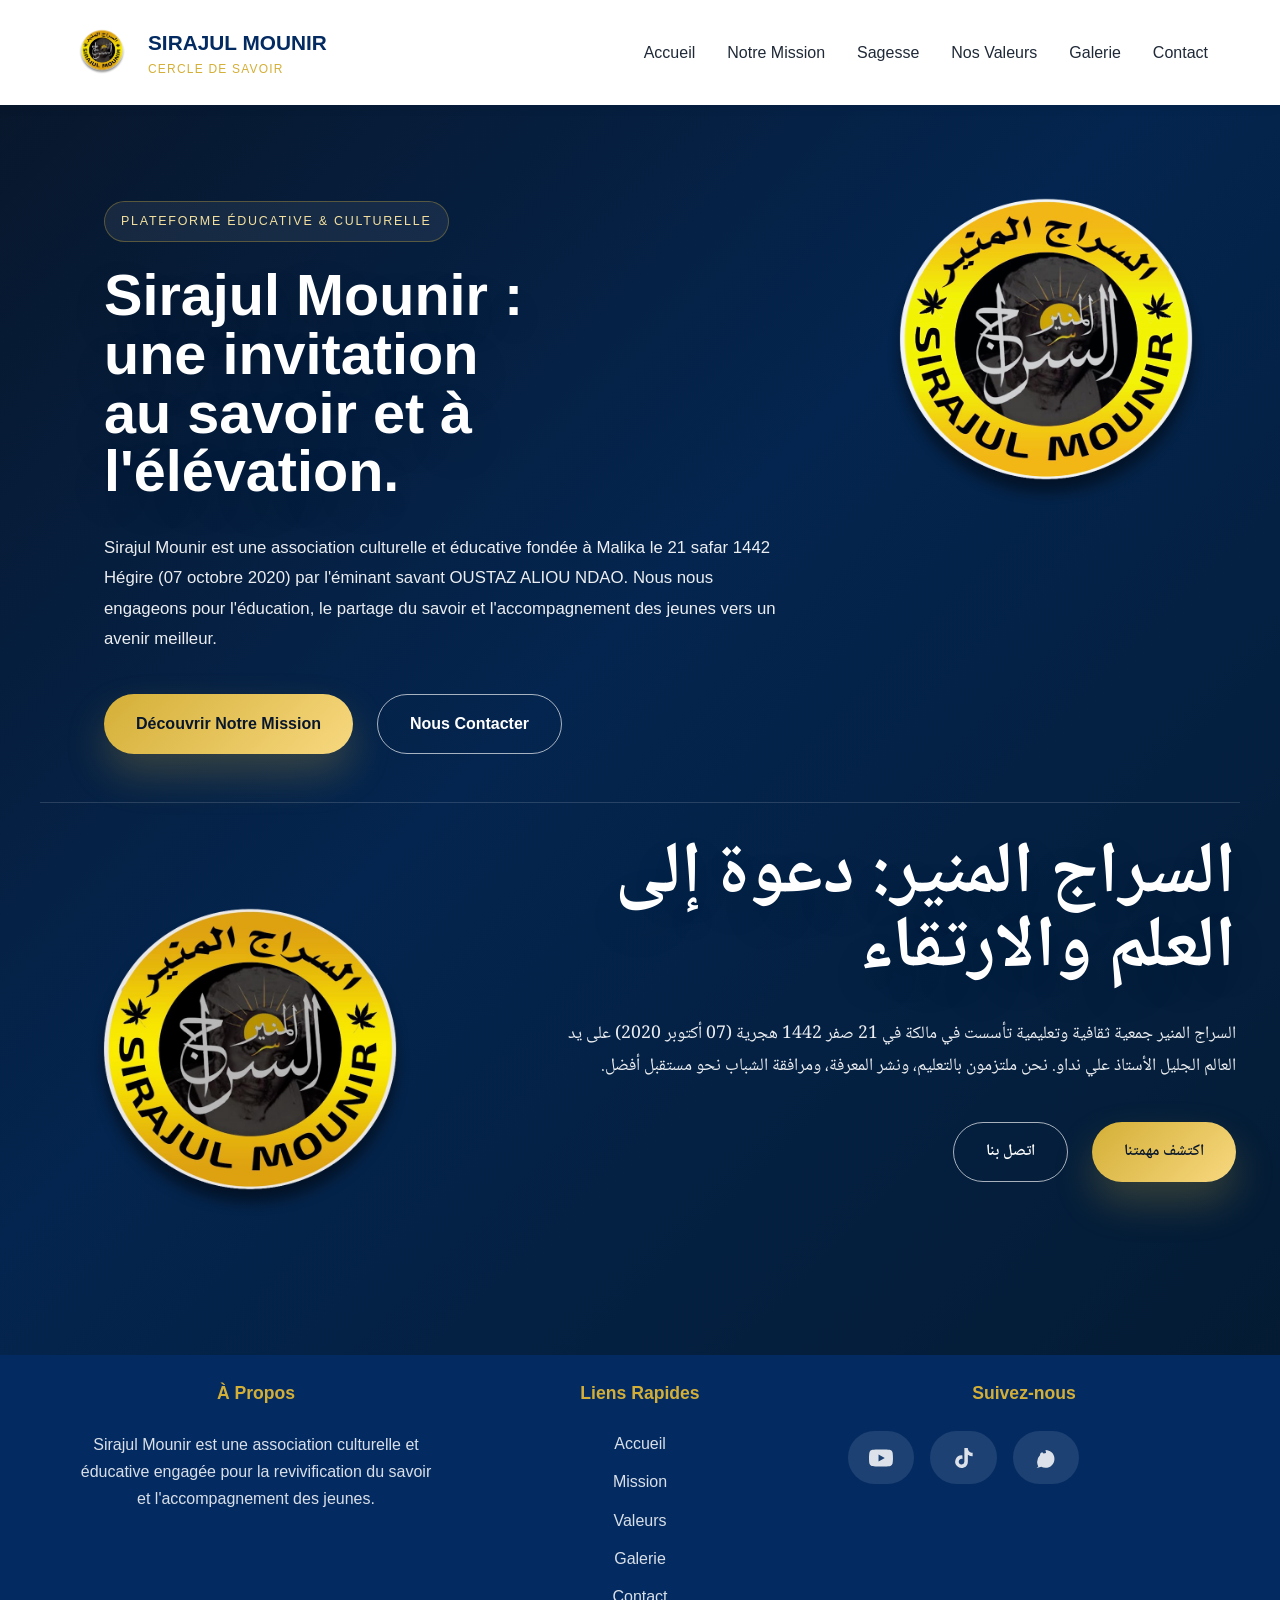
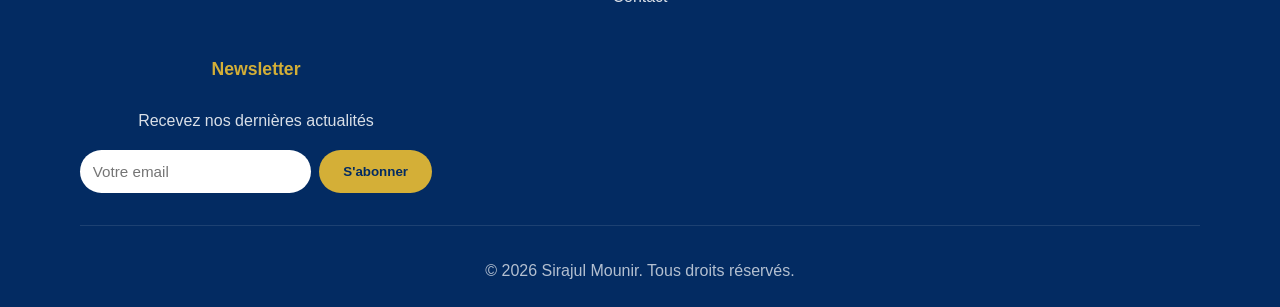
<file: projets/index.html>
<!DOCTYPE html>
<html lang="fr">
<head>
  <meta charset="UTF-8" />
  <meta name="viewport" content="width=device-width, initial-scale=1.0" />
  <title>Sirajul Mounir - officiel</title>
  <link rel="preconnect" href="https://fonts.googleapis.com" />
  <link rel="preconnect" href="https://fonts.gstatic.com" crossorigin />
  <link href="https://fonts.googleapis.com/css2?family=Noto+Naskh+Arabic:wght@400;600;700&display=swap" rel="stylesheet" />
  <link rel="stylesheet" href="styles.css" />
</head>
<body>
  <header class="site-header">
    <div class="header-container">
      <div class="logo-section">
        <div class="logo-icon">
          <img src="logo.PNG" alt="logo de sirajul mounir" width="60" height="60" class="logo-image" decoding="async" />
        </div>
        <div class="logo-text">
          <h1>SIRAJUL MOUNIR</h1>
          <p class="tagline">Cercle de Savoir</p>
        </div>
      </div>
      <nav class="navbar">
        <a href="index.html" class="nav-link">Accueil</a>
        <a href="mission.html" class="nav-link">Notre Mission</a>
        <a href="sagesse.html" class="nav-link">Sagesse</a>
        <a href="valeurs.html" class="nav-link">Nos Valeurs</a>
        <a href="galerie.html" class="nav-link">Galerie</a>
        <a href="contact.html" class="nav-link">Contact</a>
      </nav>
    </div>
  </header>

  <main>
    <!-- Hero Section -->
    <section id="accueil" class="hero">
      <div class="hero-layout">
        <div class="hero-content">
          <span class="hero-label">Plateforme Éducative & Culturelle</span>
          <h1 class="hero-title">Sirajul Mounir : une invitation au savoir et à l'élévation.</h1>
          <p class="hero-description">Sirajul Mounir est une association culturelle et éducative fondée à Malika le 21 safar 1442 Hégire (07 octobre 2020) par l'éminant savant OUSTAZ ALIOU NDAO. Nous nous engageons pour l'éducation, le partage du savoir et l'accompagnement des jeunes vers un avenir meilleur.</p>
          <div class="hero-buttons">
            <a class="button primary" href="mission.html">Découvrir Notre Mission</a>
            <a class="button secondary" href="contact.html">Nous Contacter</a>
          </div>
        </div>
        <aside class="hero-arabic-panel" aria-label="النسخة العربية">
          <div class="arabic-panel-row">
            <img src="logo.PNG" alt="logo de sirajul mounir" width="420" height="420" class="hero-logo hero-logo-ar" decoding="async" />
            <div class="arabic-text" lang="ar" dir="rtl" translate="no">
              <h1 class="hero-title">السراج المنير: دعوة إلى العلم والارتقاء</h1>
              <p class="hero-description">السراج المنير جمعية ثقافية وتعليمية تأسست في مالكة في 21 صفر 1442 هجرية <bdi>(07 أكتوبر 2020)</bdi> على يد العالم الجليل الأستاذ علي نداو. نحن ملتزمون بالتعليم، ونشر المعرفة، ومرافقة الشباب نحو مستقبل أفضل.</p>
              <div class="hero-buttons">
            <a class="button primary" href="mission.html">اكتشف مهمتنا</a>
            <a class="button secondary" href="contact.html">اتصل بنا</a>
          </div>
            </div>
          </div>
        </aside>
      </div>
    </section>
  </main>            

  <footer class="site-footer">
    <div class="container">
      <div class="footer-content">
        <div class="footer-section">
          <h4>À Propos</h4>
          <p>Sirajul Mounir est une association culturelle et éducative engagée pour la revivification du savoir et l'accompagnement des jeunes.</p>
        </div>
        <div class="footer-section">
          <h4>Liens Rapides</h4>
          <ul>
            <li><a href="index.html">Accueil</a></li>
            <li><a href="mission.html">Mission</a></li>
            <li><a href="valeurs.html">Valeurs</a></li>
            <li><a href="galerie.html">Galerie</a></li>
            <li><a href="contact.html">Contact</a></li>
          </ul>
        </div>
        <div class="footer-section">
          <h4>Suivez-nous</h4>
          <div class="social-links">
            <a href="https://www.youtube.com/@sirajulmounir" target="_blank" class="social-link youtube" title="Chaîne YouTube Sirajul Mounir">
              <svg class="youtube-icon" viewBox="0 0 24 24" fill="currentColor">
                <path d="M23.498 6.186a3.016 3.016 0 0 0-2.122-2.136C19.505 3.545 12 3.545 12 3.545s-7.505 0-9.377.505A3.017 3.017 0 0 0 .502 6.186C0 8.07 0 12 0 12s0 3.93.502 5.814a3.016 3.016 0 0 0 2.122 2.136c1.871.505 9.376.505 9.376.505s7.505 0 9.377-.505a3.015 3.015 0 0 0 2.122-2.136C24 15.93 24 12 24 12s0-3.93-.502-5.814zM9.545 15.568V8.432L15.818 12l-6.273 3.568z"/>
              </svg>
            </a>
            <a href="https://www.tiktok.com/@sirajulmounir" target="_blank" class="social-link tiktok" title="TikTok Sirajul Mounir">
              <svg class="tiktok-icon" viewBox="0 0 24 24" fill="currentColor">
                <path d="M19.59 6.69a4.83 4.83 0 0 1-3.77-4.25V2h-3.45v13.67a2.89 2.89 0 0 1-5.1 1.75 2.9 2.9 0 0 1 2.31-4.64 2.88 2.88 0 0 1 .88.13V9.4a6.84 6.84 0 0 0-1-.05A6.33 6.33 0 0 0 5 20.1a6.34 6.34 0 0 0 10.86-4.43v-7a8.16 8.16 0 0 0 4.77 1.52v-3.4a4.85 4.85 0 0 1-1.04-.1z"/>
              </svg>
            </a>
            <a href="https://whatsapp.com/channel/0029VbC00ACG3R3awqHIIi1Q" target="_blank" class="social-link whatsapp" title="WhatsApp Sirajul Mounir">
              <svg class="whatsapp-icon" viewBox="0 0 24 24" fill="currentColor">
                <path d="M17.472 14.382c-.297-.149-1.758-.867-2.03-.967-.273-.099-.471-.148-.67.15-.197.297-.767.966-.94 1.164-.173.199-.347.223-.644.075-.297-.15-1.255-.463-2.39-1.475-.883-.788-1.48-1.761-1.653-2.059-.173-.297-.018-.458.13-.606.134-.133.298-.347.446-.52.149-.174.198-.298.298-.497.099-.198.05-.371-.025-.52-.075-.149-.669-1.612-.916-2.207-.242-.579-.487-.5-.67-.51-.173-.008-.371-.01-.57-.01-.198 0-.52.074-.792.372-.272.297-1.04 1.016-1.04 2.479 0 1.462 1.065 2.875 1.213 3.074.149.198 2.096 3.2 5.076 4.487.709.306 1.262.489 1.694.625.712.227 1.36.195 1.871.118.571-.085 1.758-.719 2.006-1.413.248-.694.248-1.289.173-1.413-.074-.124-.272-.198-.57-.347m-5.421-7.403h-.004a8.937 8.937 0 0 0-8.932 8.934c0 1.57.406 3.109 1.178 4.471L2.585 21.99l4.656-1.226a8.902 8.902 0 0 0 4.273 1.088h.004c4.934 0 8.935-4.001 8.935-8.935 0-2.387-.928-4.634-2.612-6.318-1.684-1.684-3.931-2.612-6.321-2.612"/>
              </svg>
            </a>
          </div>
        </div>
        <div class="footer-section">
          <h4>Newsletter</h4>
          <p>Recevez nos dernières actualités</p>
          <div class="newsletter-form">
            <input type="email" placeholder="Votre email" />
            <button>S'abonner</button>
          </div>
        </div>
      </div>
      <div class="footer-bottom">
        <p>© 2026 Sirajul Mounir. Tous droits réservés.</p>
      </div>
    </div>
  </footer>
  <script src="arabic-text.js" defer></script>
</body>
</html>
</file>
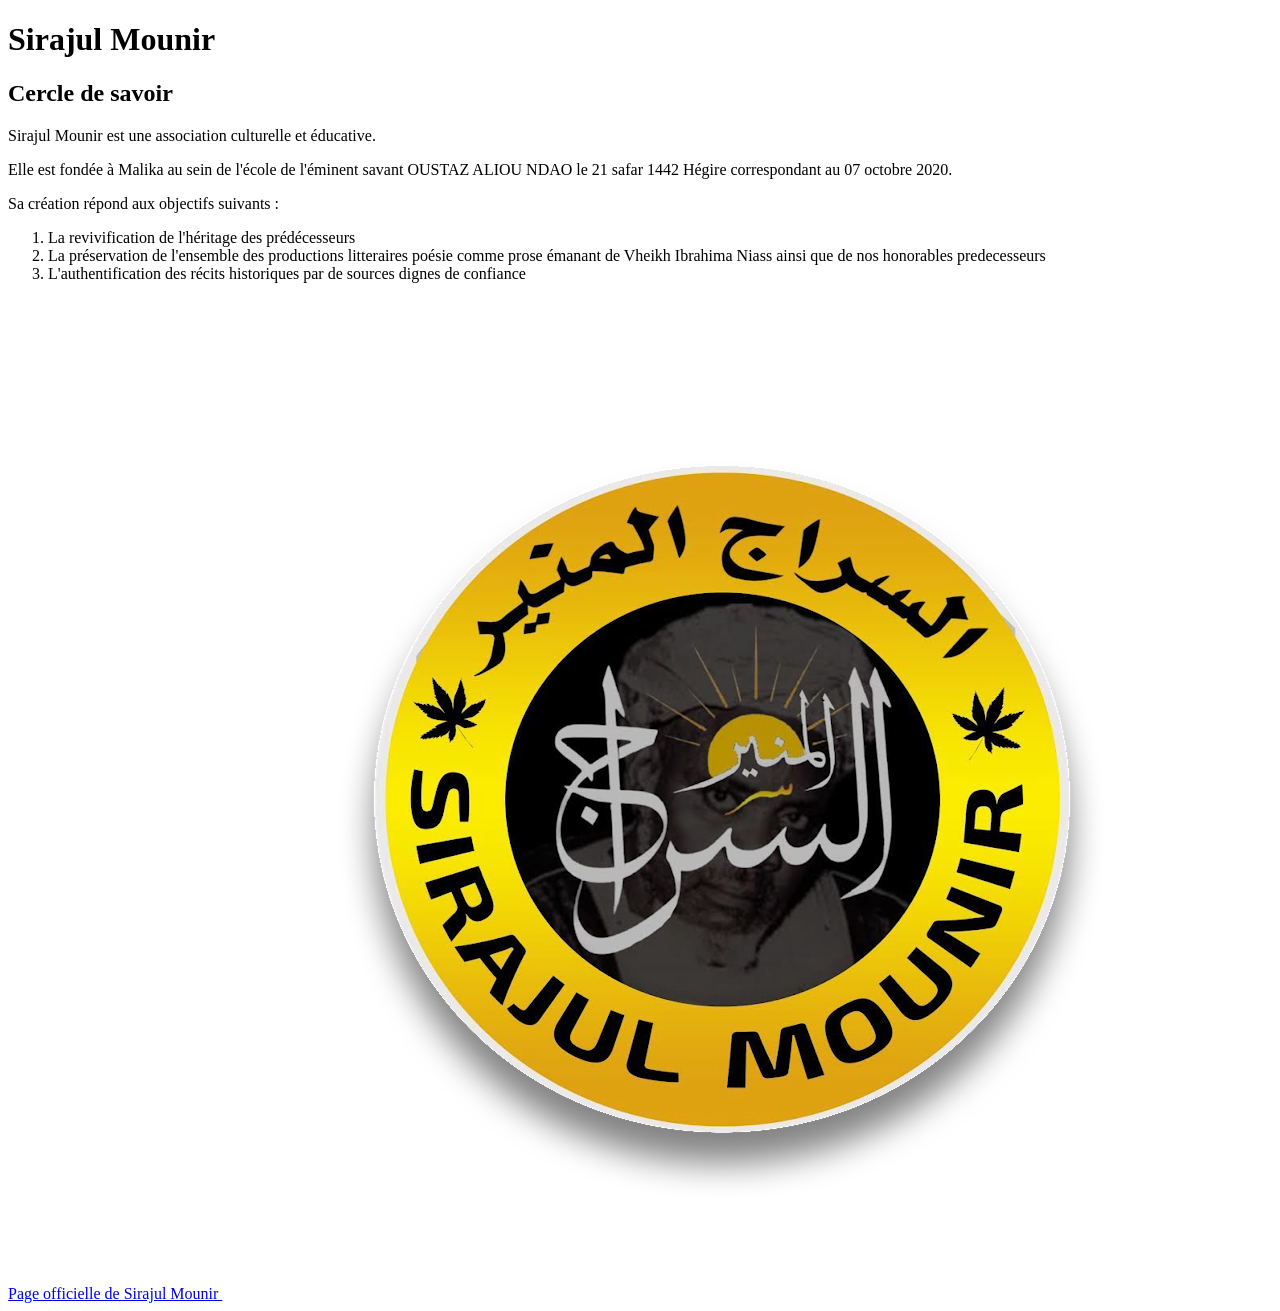
<file: projets/cisse.html>
<!DOCTYPE html>
<html>

<head>
    <meta charset="UTF-8" />    
    <title>Document</title>
</head>

<body>
    <h1>Sirajul Mounir</h1>
    <h2>Cercle de savoir</h2>
    <p>Sirajul Mounir est une association culturelle et éducative.</p>
    <p>Elle est fondée à Malika au sein de l'école de l'éminent savant OUSTAZ ALIOU NDAO le 21 safar 1442 Hégire correspondant au 07 octobre 2020.</p>
    <p>Sa création répond aux objectifs suivants :</p>
    <ol>
        <li>La revivification de l'héritage des prédécesseurs</li>
        <li>La préservation de l'ensemble des productions litteraires poésie comme prose émanant de Vheikh Ibrahima Niass ainsi que de nos honorables predecesseurs</li>
        <li>L'authentification des récits historiques par de sources dignes de confiance </li>
    </ol>
    <a href="file:///C:/Users/Seydy%20Aliou%20Cisse/OneDrive/Documents/projets/cisse.html">
        Page officielle de Sirajul Mounir
    </a>
    <a href="logo.PNG">
        <img src="logo.PNG" alt="logo de Sirajul Mounir" />
    </a>
</body>

</html>
</file>
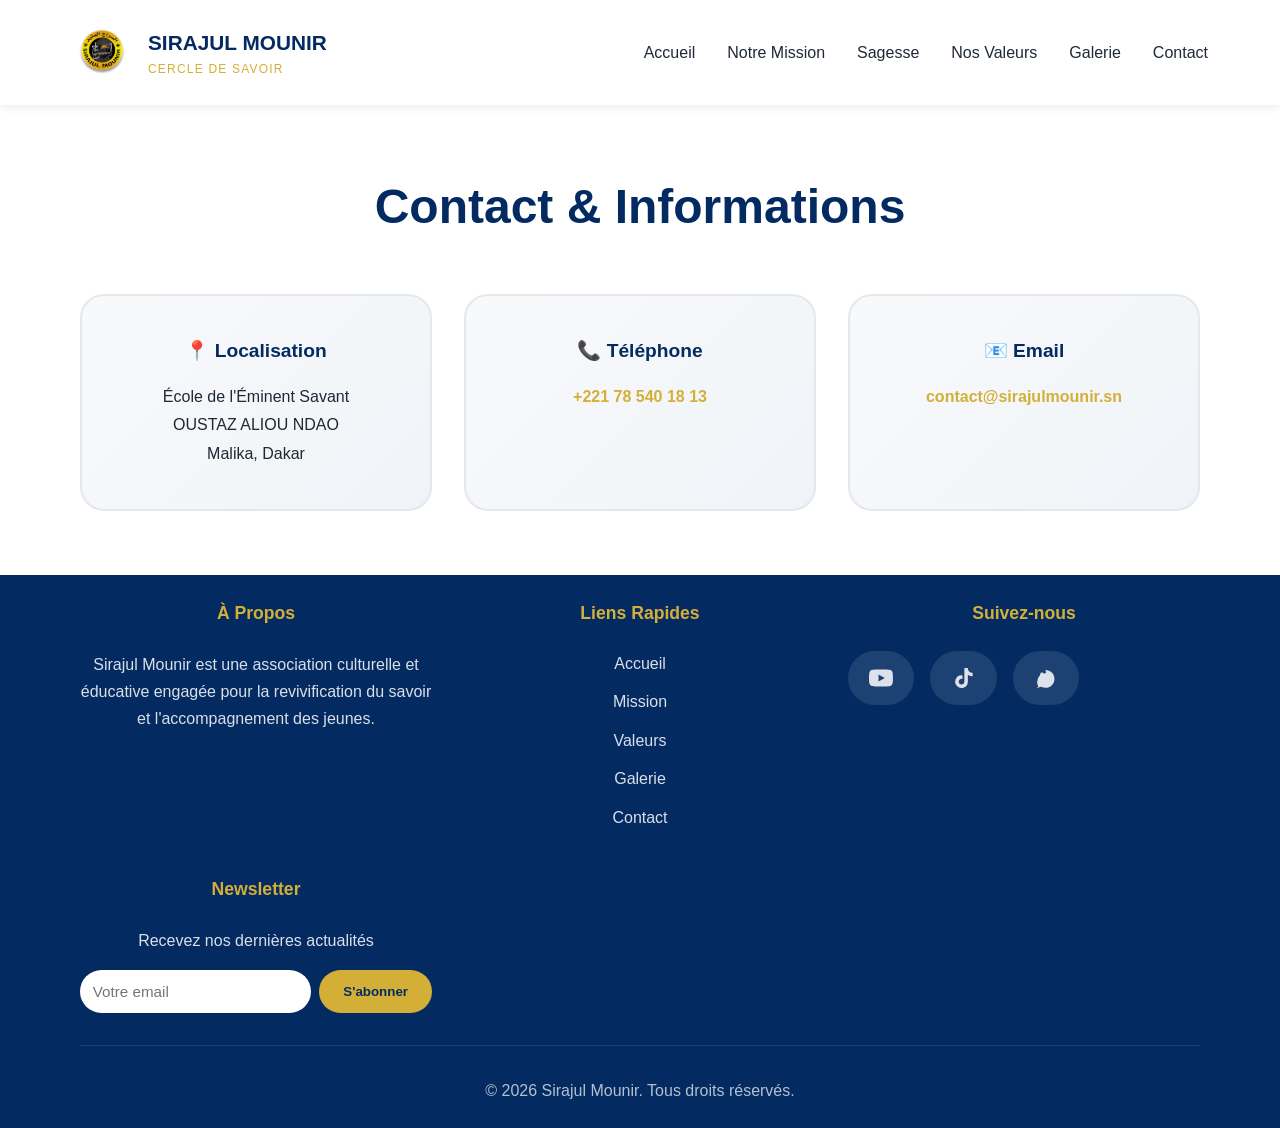
<file: projets/contact.html>
<!DOCTYPE html>
<html lang="fr">
<head>
  <meta charset="UTF-8" />
  <meta name="viewport" content="width=device-width, initial-scale=1.0" />
  <title>Contact - Sirajul Mounir</title>
  <link rel="stylesheet" href="styles.css" />
</head>
<body>
  <header class="site-header">
    <div class="header-container">
      <div class="logo-section">
        <div class="logo-icon">
          <img src="logo.PNG" alt="logo de sirajul mounir" width="60" height="60" class="logo-image" decoding="async" />
        </div>
        <div class="logo-text">
          <h1>SIRAJUL MOUNIR</h1>
          <p class="tagline">Cercle de Savoir</p>
        </div>
      </div>
      <nav class="navbar">
        <a href="index.html" class="nav-link">Accueil</a>
        <a href="mission.html" class="nav-link">Notre Mission</a>
        <a href="sagesse.html" class="nav-link">Sagesse</a>
        <a href="valeurs.html" class="nav-link">Nos Valeurs</a>
        <a href="galerie.html" class="nav-link">Galerie</a>
        <a href="contact.html" class="nav-link">Contact</a>
      </nav>
    </div>
  </header>

  <main>
    <!-- Contact Section -->
    <section id="contact" class="contact-section">
      <div class="container">
        <h2>Contact & Informations</h2>
        <div class="contact-grid">
          <div class="contact-info-box">
            <h3>📍 Localisation</h3>
            <p>École de l'Éminent Savant<br/>OUSTAZ ALIOU NDAO<br/>Malika, Dakar</p>
          </div>
          <div class="contact-info-box">
            <h3>📞 Téléphone</h3>
            <p><a href="tel:+221785401813">+221 78 540 18 13</a></p>
          </div>
          <div class="contact-info-box">
            <h3>📧 Email</h3>
            <p><a href="mailto:contact@sirajulmounir.sn">contact@sirajulmounir.sn</a></p>
          </div>
        </div>
      </div>
    </section>
  </main>

  <footer class="site-footer">
    <div class="container">
      <div class="footer-content">
        <div class="footer-section">
          <h4>À Propos</h4>
          <p>Sirajul Mounir est une association culturelle et éducative engagée pour la revivification du savoir et l'accompagnement des jeunes.</p>
        </div>
        <div class="footer-section">
          <h4>Liens Rapides</h4>
          <ul>
            <li><a href="index.html">Accueil</a></li>
            <li><a href="mission.html">Mission</a></li>
            <li><a href="valeurs.html">Valeurs</a></li>
            <li><a href="galerie.html">Galerie</a></li>
            <li><a href="contact.html">Contact</a></li>
          </ul>
        </div>
        <div class="footer-section">
          <h4>Suivez-nous</h4>
          <div class="social-links">
            <a href="https://www.youtube.com/@sirajulmounir" target="_blank" class="social-link youtube" title="Chaîne YouTube Sirajul Mounir">
              <svg class="youtube-icon" viewBox="0 0 24 24" fill="currentColor">
                <path d="M23.498 6.186a3.016 3.016 0 0 0-2.122-2.136C19.505 3.545 12 3.545 12 3.545s-7.505 0-9.377.505A3.017 3.017 0 0 0 .502 6.186C0 8.07 0 12 0 12s0 3.93.502 5.814a3.016 3.016 0 0 0 2.122 2.136c1.871.505 9.376.505 9.376.505s7.505 0 9.377-.505a3.015 3.015 0 0 0 2.122-2.136C24 15.93 24 12 24 12s0-3.93-.502-5.814zM9.545 15.568V8.432L15.818 12l-6.273 3.568z"/>
              </svg>
            </a>
            <a href="https://www.tiktok.com/@sirajulmounir" target="_blank" class="social-link tiktok" title="TikTok Sirajul Mounir">
              <svg class="tiktok-icon" viewBox="0 0 24 24" fill="currentColor">
                <path d="M19.59 6.69a4.83 4.83 0 0 1-3.77-4.25V2h-3.45v13.67a2.89 2.89 0 0 1-5.1 1.75 2.9 2.9 0 0 1 2.31-4.64 2.88 2.88 0 0 1 .88.13V9.4a6.84 6.84 0 0 0-1-.05A6.33 6.33 0 0 0 5 20.1a6.34 6.34 0 0 0 10.86-4.43v-7a8.16 8.16 0 0 0 4.77 1.52v-3.4a4.85 4.85 0 0 1-1.04-.1z"/>
              </svg>
            </a>
            <a href="https://whatsapp.com/channel/0029VbC00ACG3R3awqHIIi1Q" target="_blank" class="social-link whatsapp" title="WhatsApp Sirajul Mounir">
              <svg class="whatsapp-icon" viewBox="0 0 24 24" fill="currentColor">
                <path d="M17.472 14.382c-.297-.149-1.758-.867-2.03-.967-.273-.099-.471-.148-.67.15-.197.297-.767.966-.94 1.164-.173.199-.347.223-.644.075-.297-.15-1.255-.463-2.39-1.475-.883-.788-1.48-1.761-1.653-2.059-.173-.297-.018-.458.13-.606.134-.133.298-.347.446-.52.149-.174.198-.298.298-.497.099-.198.05-.371-.025-.52-.075-.149-.669-1.612-.916-2.207-.242-.579-.487-.5-.67-.51-.173-.008-.371-.01-.57-.01-.198 0-.52.074-.792.372-.272.297-1.04 1.016-1.04 2.479 0 1.462 1.065 2.875 1.213 3.074.149.198 2.096 3.2 5.076 4.487.709.306 1.262.489 1.694.625.712.227 1.36.195 1.871.118.571-.085 1.758-.719 2.006-1.413.248-.694.248-1.289.173-1.413-.074-.124-.272-.198-.57-.347m-5.421-7.403h-.004a8.937 8.937 0 0 0-8.932 8.934c0 1.57.406 3.109 1.178 4.471L2.585 21.99l4.656-1.226a8.902 8.902 0 0 0 4.273 1.088h.004c4.934 0 8.935-4.001 8.935-8.935 0-2.387-.928-4.634-2.612-6.318-1.684-1.684-3.931-2.612-6.321-2.612"/>
              </svg>
            </a>
          </div>
        </div>
        <div class="footer-section">
          <h4>Newsletter</h4>
          <p>Recevez nos dernières actualités</p>
          <div class="newsletter-form">
            <input type="email" placeholder="Votre email" />
            <button>S'abonner</button>
          </div>
        </div>
      </div>
      <div class="footer-bottom">
        <p>© 2026 Sirajul Mounir. Tous droits réservés.</p>
      </div>
    </div>
  </footer>
</body>
</html>
</file>
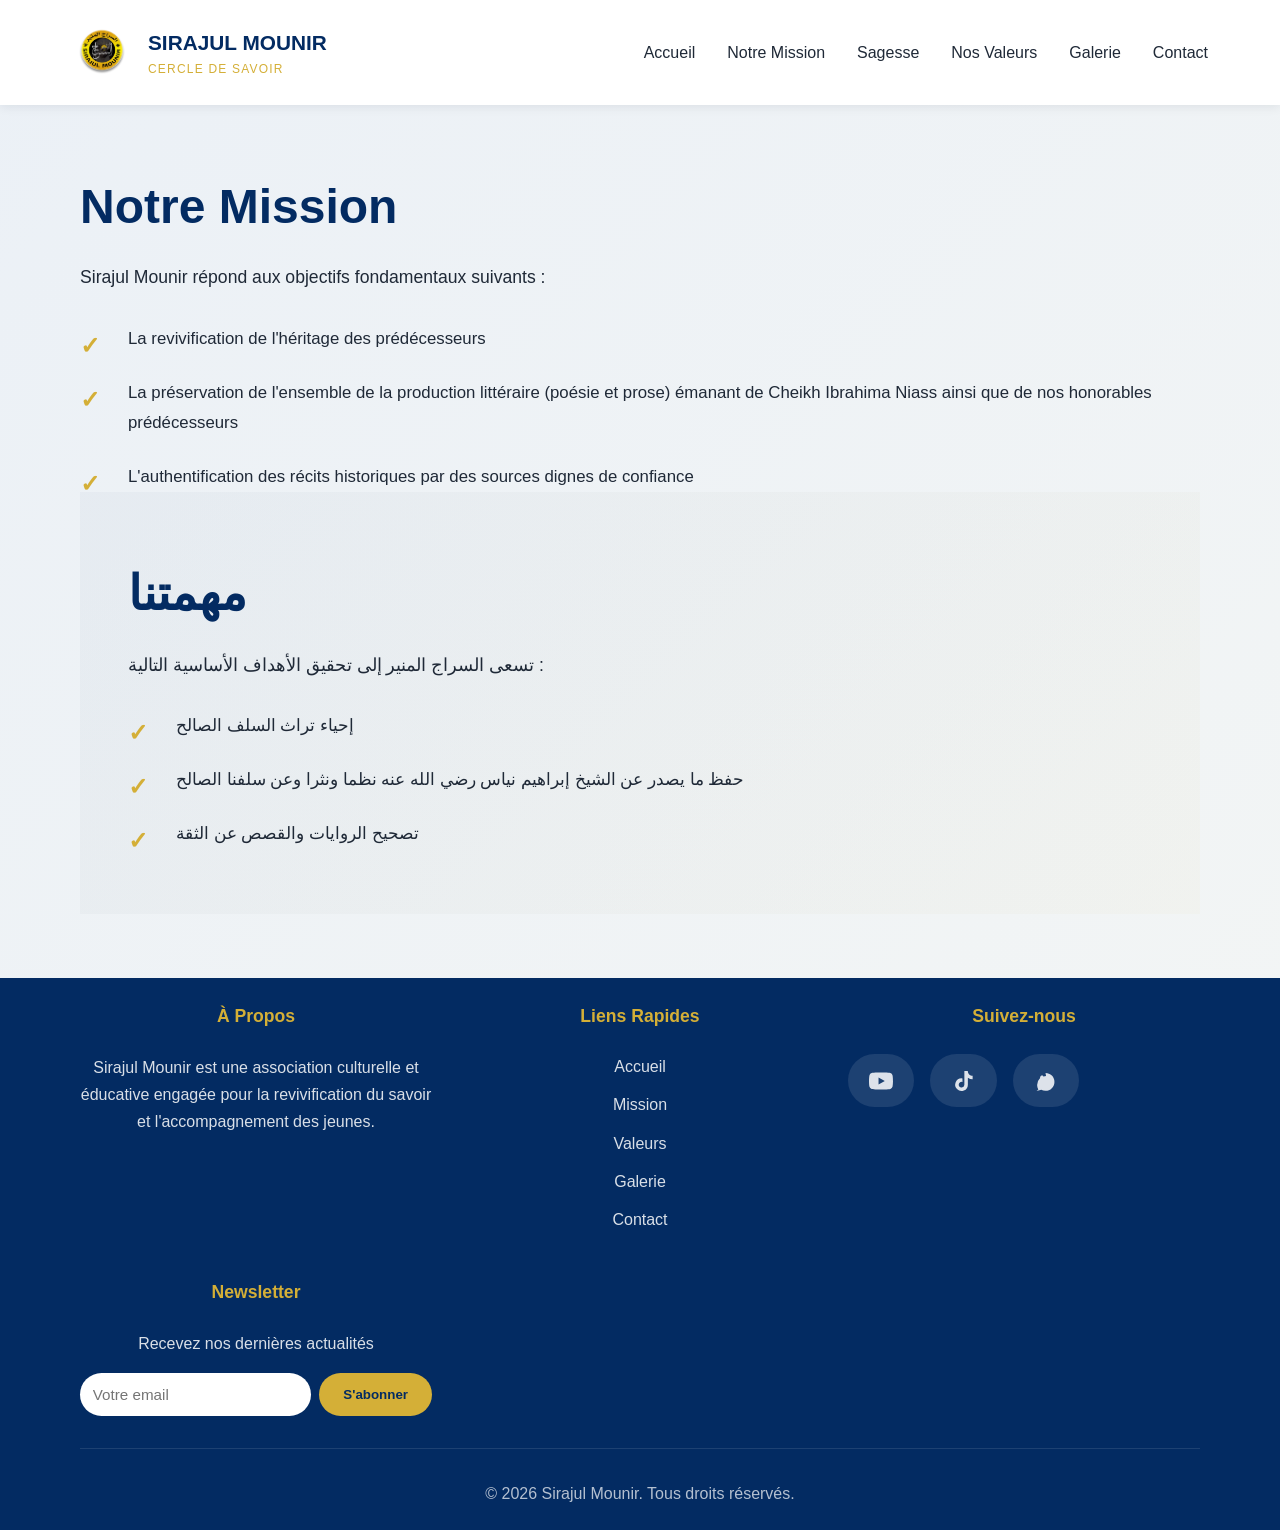
<file: projets/mission.html>
<!DOCTYPE html>
<html lang="fr">
<head>
  <meta charset="UTF-8" />
  <meta name="viewport" content="width=device-width, initial-scale=1.0" />
  <title>Notre Mission - Sirajul Mounir</title>
  <link rel="stylesheet" href="styles.css" />
</head>
<body>
  <header class="site-header">
    <div class="header-container">
      <div class="logo-section">
        <div class="logo-icon">
          <img src="logo.PNG" alt="logo de sirajul mounir" width="60" height="60" class="logo-image" decoding="async" />
        </div>
        <div class="logo-text">
          <h1>SIRAJUL MOUNIR</h1>
          <p class="tagline">Cercle de Savoir</p>
        </div>
      </div>
      <nav class="navbar">
        <a href="index.html" class="nav-link">Accueil</a>
        <a href="mission.html" class="nav-link">Notre Mission</a>
        <a href="sagesse.html" class="nav-link">Sagesse</a>
        <a href="valeurs.html" class="nav-link">Nos Valeurs</a>
        <a href="galerie.html" class="nav-link">Galerie</a>
        <a href="contact.html" class="nav-link">Contact</a>
      </nav>
    </div>
  </header>

  <main>
    <!-- Mission Section -->
    <section id="mission" class="mission-section">
      <div class="container">
        <div class="mission-content">
          <h2>Notre Mission</h2>
          <p class="mission-intro">Sirajul Mounir répond aux objectifs fondamentaux suivants :</p>
          <ol class="mission-list">
            <li>La revivification de l'héritage des prédécesseurs</li>
            <li>La préservation de l'ensemble de la production littéraire (poésie et prose) émanant de Cheikh Ibrahima Niass ainsi que de nos honorables prédécesseurs</li>
            <li>L'authentification des récits historiques par des sources dignes de confiance</li>
          </ol>
        </div>
         <section id="mission" class="mission-section">
      <div class="container">
        <div class="mission-content">
          <h2>مهمتنا</h2>
          <p class="mission-intro">تسعى السراج المنير إلى تحقيق الأهداف الأساسية التالية :</p>
          <ol class="mission-list">
            <li>إحياء تراث السلف الصالح</li>
            <li>حفظ ما يصدر  عن الشيخ إبراهيم نياس رضي الله عنه نظما ونثرا وعن سلفنا الصالح</li>
            <li>تصحيح الروايات والقصص عن الثقة</li>
          </ol>
        </div>
      </div>
    </section>
  </main>

  <footer class="site-footer">
    <div class="container">
      <div class="footer-content">
        <div class="footer-section">
          <h4>À Propos</h4>
          <p>Sirajul Mounir est une association culturelle et éducative engagée pour la revivification du savoir et l'accompagnement des jeunes.</p>
        </div>
        <div class="footer-section">
          <h4>Liens Rapides</h4>
          <ul>
            <li><a href="index.html">Accueil</a></li>
            <li><a href="mission.html">Mission</a></li>
            <li><a href="valeurs.html">Valeurs</a></li>
            <li><a href="galerie.html">Galerie</a></li>
            <li><a href="contact.html">Contact</a></li>
          </ul>
        </div>
        <div class="footer-section">
          <h4>Suivez-nous</h4>
          <div class="social-links">
            <a href="https://www.youtube.com/@sirajulmounir" target="_blank" class="social-link youtube" title="Chaîne YouTube Sirajul Mounir">
              <svg class="youtube-icon" viewBox="0 0 24 24" fill="currentColor">
                <path d="M23.498 6.186a3.016 3.016 0 0 0-2.122-2.136C19.505 3.545 12 3.545 12 3.545s-7.505 0-9.377.505A3.017 3.017 0 0 0 .502 6.186C0 8.07 0 12 0 12s0 3.93.502 5.814a3.016 3.016 0 0 0 2.122 2.136c1.871.505 9.376.505 9.376.505s7.505 0 9.377-.505a3.015 3.015 0 0 0 2.122-2.136C24 15.93 24 12 24 12s0-3.93-.502-5.814zM9.545 15.568V8.432L15.818 12l-6.273 3.568z"/>
              </svg>
            </a>
            <a href="https://www.tiktok.com/@sirajulmounir" target="_blank" class="social-link tiktok" title="TikTok Sirajul Mounir">
              <svg class="tiktok-icon" viewBox="0 0 24 24" fill="currentColor">
                <path d="M19.59 6.69a4.83 4.83 0 0 1-3.77-4.25V2h-3.45v13.67a2.89 2.89 0 0 1-5.1 1.75 2.9 2.9 0 0 1 2.31-4.64 2.88 2.88 0 0 1 .88.13V9.4a6.84 6.84 0 0 0-1-.05A6.33 6.33 0 0 0 5 20.1a6.34 6.34 0 0 0 10.86-4.43v-7a8.16 8.16 0 0 0 4.77 1.52v-3.4a4.85 4.85 0 0 1-1.04-.1z"/>
              </svg>
            </a>
            <a href="https://whatsapp.com/channel/0029VbC00ACG3R3awqHIIi1Q" target="_blank" class="social-link whatsapp" title="WhatsApp Sirajul Mounir">
              <svg class="whatsapp-icon" viewBox="0 0 24 24" fill="currentColor">
                <path d="M17.472 14.382c-.297-.149-1.758-.867-2.03-.967-.273-.099-.471-.148-.67.15-.197.297-.767.966-.94 1.164-.173.199-.347.223-.644.075-.297-.15-1.255-.463-2.39-1.475-.883-.788-1.48-1.761-1.653-2.059-.173-.297-.018-.458.13-.606.134-.133.298-.347.446-.52.149-.174.198-.298.298-.497.099-.198.05-.371-.025-.52-.075-.149-.669-1.612-.916-2.207-.242-.579-.487-.5-.67-.51-.173-.008-.371-.01-.57-.01-.198 0-.52.074-.792.372-.272.297-1.04 1.016-1.04 2.479 0 1.462 1.065 2.875 1.213 3.074.149.198 2.096 3.2 5.076 4.487.709.306 1.262.489 1.694.625.712.227 1.36.195 1.871.118.571-.085 1.758-.719 2.006-1.413.248-.694.248-1.289.173-1.413-.074-.124-.272-.198-.57-.347m-5.421-7.403h-.004a8.937 8.937 0 0 0-8.932 8.934c0 1.57.406 3.109 1.178 4.471L2.585 21.99l4.656-1.226a8.902 8.902 0 0 0 4.273 1.088h.004c4.934 0 8.935-4.001 8.935-8.935 0-2.387-.928-4.634-2.612-6.318-1.684-1.684-3.931-2.612-6.321-2.612"/>
              </svg>
            </a>
          </div>
        </div>
        <div class="footer-section">
          <h4>Newsletter</h4>
          <p>Recevez nos dernières actualités</p>
          <div class="newsletter-form">
            <input type="email" placeholder="Votre email" />
            <button>S'abonner</button>
          </div>
        </div>
      </div>
      <div class="footer-bottom">
        <p>© 2026 Sirajul Mounir. Tous droits réservés.</p>
      </div>
    </div>
  </footer>
</body>
</html>
</file>
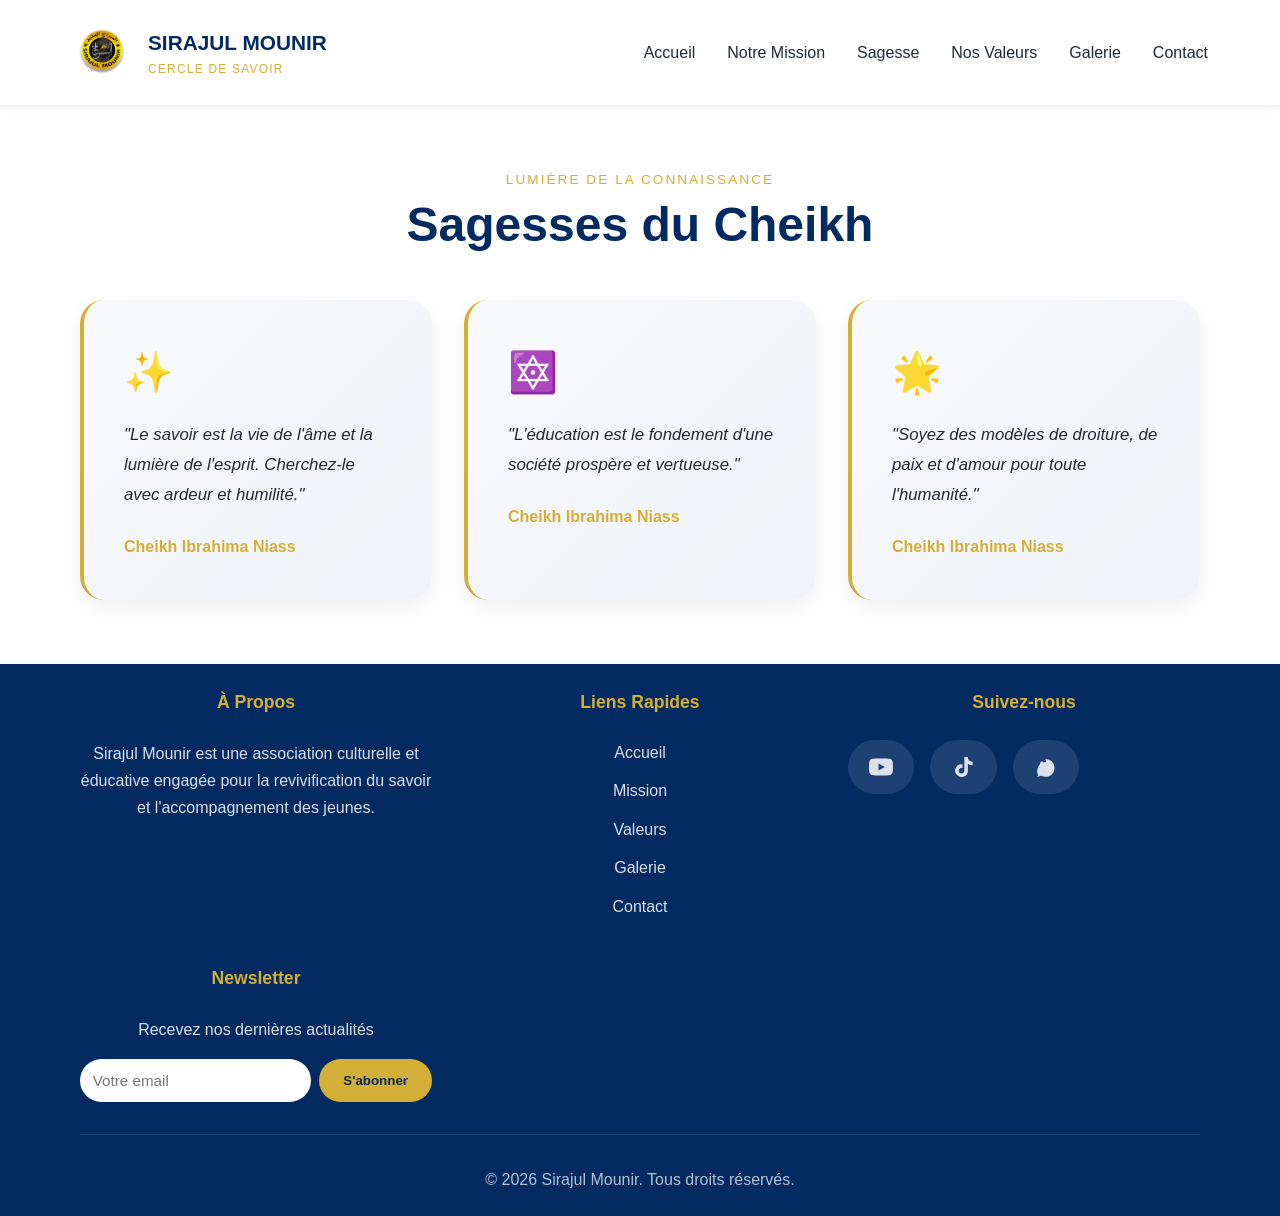
<file: projets/sagesse.html>
<!DOCTYPE html>
<html lang="fr">
<head>
  <meta charset="UTF-8" />
  <meta name="viewport" content="width=device-width, initial-scale=1.0" />
  <title>Sagesse - Sirajul Mounir</title>
  <link rel="stylesheet" href="styles.css" />
</head>
<body>
  <header class="site-header">
    <div class="header-container">
      <div class="logo-section">
        <div class="logo-icon">
          <img src="logo.PNG" alt="logo de sirajul mounir" width="60" height="60" class="logo-image" decoding="async" />
        </div>
        <div class="logo-text">
          <h1>SIRAJUL MOUNIR</h1>
          <p class="tagline">Cercle de Savoir</p>
        </div>
      </div>
      <nav class="navbar">
        <a href="index.html" class="nav-link">Accueil</a>
        <a href="mission.html" class="nav-link">Notre Mission</a>
        <a href="sagesse.html" class="nav-link">Sagesse</a>
        <a href="valeurs.html" class="nav-link">Nos Valeurs</a>
        <a href="galerie.html" class="nav-link">Galerie</a>
        <a href="contact.html" class="nav-link">Contact</a>
      </nav>
    </div>
  </header>

  <main>
    <!-- Sagesses Section -->
    <section id="sagesse" class="wisdom-section">
      <div class="container">
        <div class="section-header">
          <span class="section-label">Lumière de la Connaissance</span>
          <h2>Sagesses du Cheikh</h2>
        </div>
        <div class="wisdom-grid">
          <div class="wisdom-card">
            <div class="quote-icon">✨</div>
            <p class="quote">"Le savoir est la vie de l'âme et la lumière de l'esprit. Cherchez-le avec ardeur et humilité."</p>
            <p class="quote-author">Cheikh Ibrahima Niass</p>
          </div>
          <div class="wisdom-card">
            <div class="quote-icon">🔯</div>
            <p class="quote">"L'éducation est le fondement d'une société prospère et vertueuse."</p>
            <p class="quote-author">Cheikh Ibrahima Niass</p>
          </div>
          <div class="wisdom-card">
            <div class="quote-icon">🌟</div>
            <p class="quote">"Soyez des modèles de droiture, de paix et d'amour pour toute l'humanité."</p>
            <p class="quote-author">Cheikh Ibrahima Niass</p>
          </div>
        </div>
      </div>
    </section>
  </main>

  <footer class="site-footer">
    <div class="container">
      <div class="footer-content">
        <div class="footer-section">
          <h4>À Propos</h4>
          <p>Sirajul Mounir est une association culturelle et éducative engagée pour la revivification du savoir et l'accompagnement des jeunes.</p>
        </div>
        <div class="footer-section">
          <h4>Liens Rapides</h4>
          <ul>
            <li><a href="index.html">Accueil</a></li>
            <li><a href="mission.html">Mission</a></li>
            <li><a href="valeurs.html">Valeurs</a></li>
            <li><a href="galerie.html">Galerie</a></li>
            <li><a href="contact.html">Contact</a></li>
          </ul>
        </div>
        <div class="footer-section">
          <h4>Suivez-nous</h4>
          <div class="social-links">
            <a href="https://www.youtube.com/@sirajulmounir" target="_blank" class="social-link youtube" title="Chaîne YouTube Sirajul Mounir">
              <svg class="youtube-icon" viewBox="0 0 24 24" fill="currentColor">
                <path d="M23.498 6.186a3.016 3.016 0 0 0-2.122-2.136C19.505 3.545 12 3.545 12 3.545s-7.505 0-9.377.505A3.017 3.017 0 0 0 .502 6.186C0 8.07 0 12 0 12s0 3.93.502 5.814a3.016 3.016 0 0 0 2.122 2.136c1.871.505 9.376.505 9.376.505s7.505 0 9.377-.505a3.015 3.015 0 0 0 2.122-2.136C24 15.93 24 12 24 12s0-3.93-.502-5.814zM9.545 15.568V8.432L15.818 12l-6.273 3.568z"/>
              </svg>
            </a>
            <a href="https://www.tiktok.com/@sirajulmounir" target="_blank" class="social-link tiktok" title="TikTok Sirajul Mounir">
              <svg class="tiktok-icon" viewBox="0 0 24 24" fill="currentColor">
                <path d="M19.59 6.69a4.83 4.83 0 0 1-3.77-4.25V2h-3.45v13.67a2.89 2.89 0 0 1-5.1 1.75 2.9 2.9 0 0 1 2.31-4.64 2.88 2.88 0 0 1 .88.13V9.4a6.84 6.84 0 0 0-1-.05A6.33 6.33 0 0 0 5 20.1a6.34 6.34 0 0 0 10.86-4.43v-7a8.16 8.16 0 0 0 4.77 1.52v-3.4a4.85 4.85 0 0 1-1.04-.1z"/>
              </svg>
            </a>
            <a href="https://whatsapp.com/channel/0029VbC00ACG3R3awqHIIi1Q" target="_blank" class="social-link whatsapp" title="WhatsApp Sirajul Mounir">
              <svg class="whatsapp-icon" viewBox="0 0 24 24" fill="currentColor">
                <path d="M17.472 14.382c-.297-.149-1.758-.867-2.03-.967-.273-.099-.471-.148-.67.15-.197.297-.767.966-.94 1.164-.173.199-.347.223-.644.075-.297-.15-1.255-.463-2.39-1.475-.883-.788-1.48-1.761-1.653-2.059-.173-.297-.018-.458.13-.606.134-.133.298-.347.446-.52.149-.174.198-.298.298-.497.099-.198.05-.371-.025-.52-.075-.149-.669-1.612-.916-2.207-.242-.579-.487-.5-.67-.51-.173-.008-.371-.01-.57-.01-.198 0-.52.074-.792.372-.272.297-1.04 1.016-1.04 2.479 0 1.462 1.065 2.875 1.213 3.074.149.198 2.096 3.2 5.076 4.487.709.306 1.262.489 1.694.625.712.227 1.36.195 1.871.118.571-.085 1.758-.719 2.006-1.413.248-.694.248-1.289.173-1.413-.074-.124-.272-.198-.57-.347m-5.421-7.403h-.004a8.937 8.937 0 0 0-8.932 8.934c0 1.57.406 3.109 1.178 4.471L2.585 21.99l4.656-1.226a8.902 8.902 0 0 0 4.273 1.088h.004c4.934 0 8.935-4.001 8.935-8.935 0-2.387-.928-4.634-2.612-6.318-1.684-1.684-3.931-2.612-6.321-2.612"/>
              </svg>
            </a>
          </div>
        </div>
        <div class="footer-section">
          <h4>Newsletter</h4>
          <p>Recevez nos dernières actualités</p>
          <div class="newsletter-form">
            <input type="email" placeholder="Votre email" />
            <button>S'abonner</button>
          </div>
        </div>
      </div>
      <div class="footer-bottom">
        <p>© 2026 Sirajul Mounir. Tous droits réservés.</p>
      </div>
    </div>
  </footer>
</body>
</html>
</file>
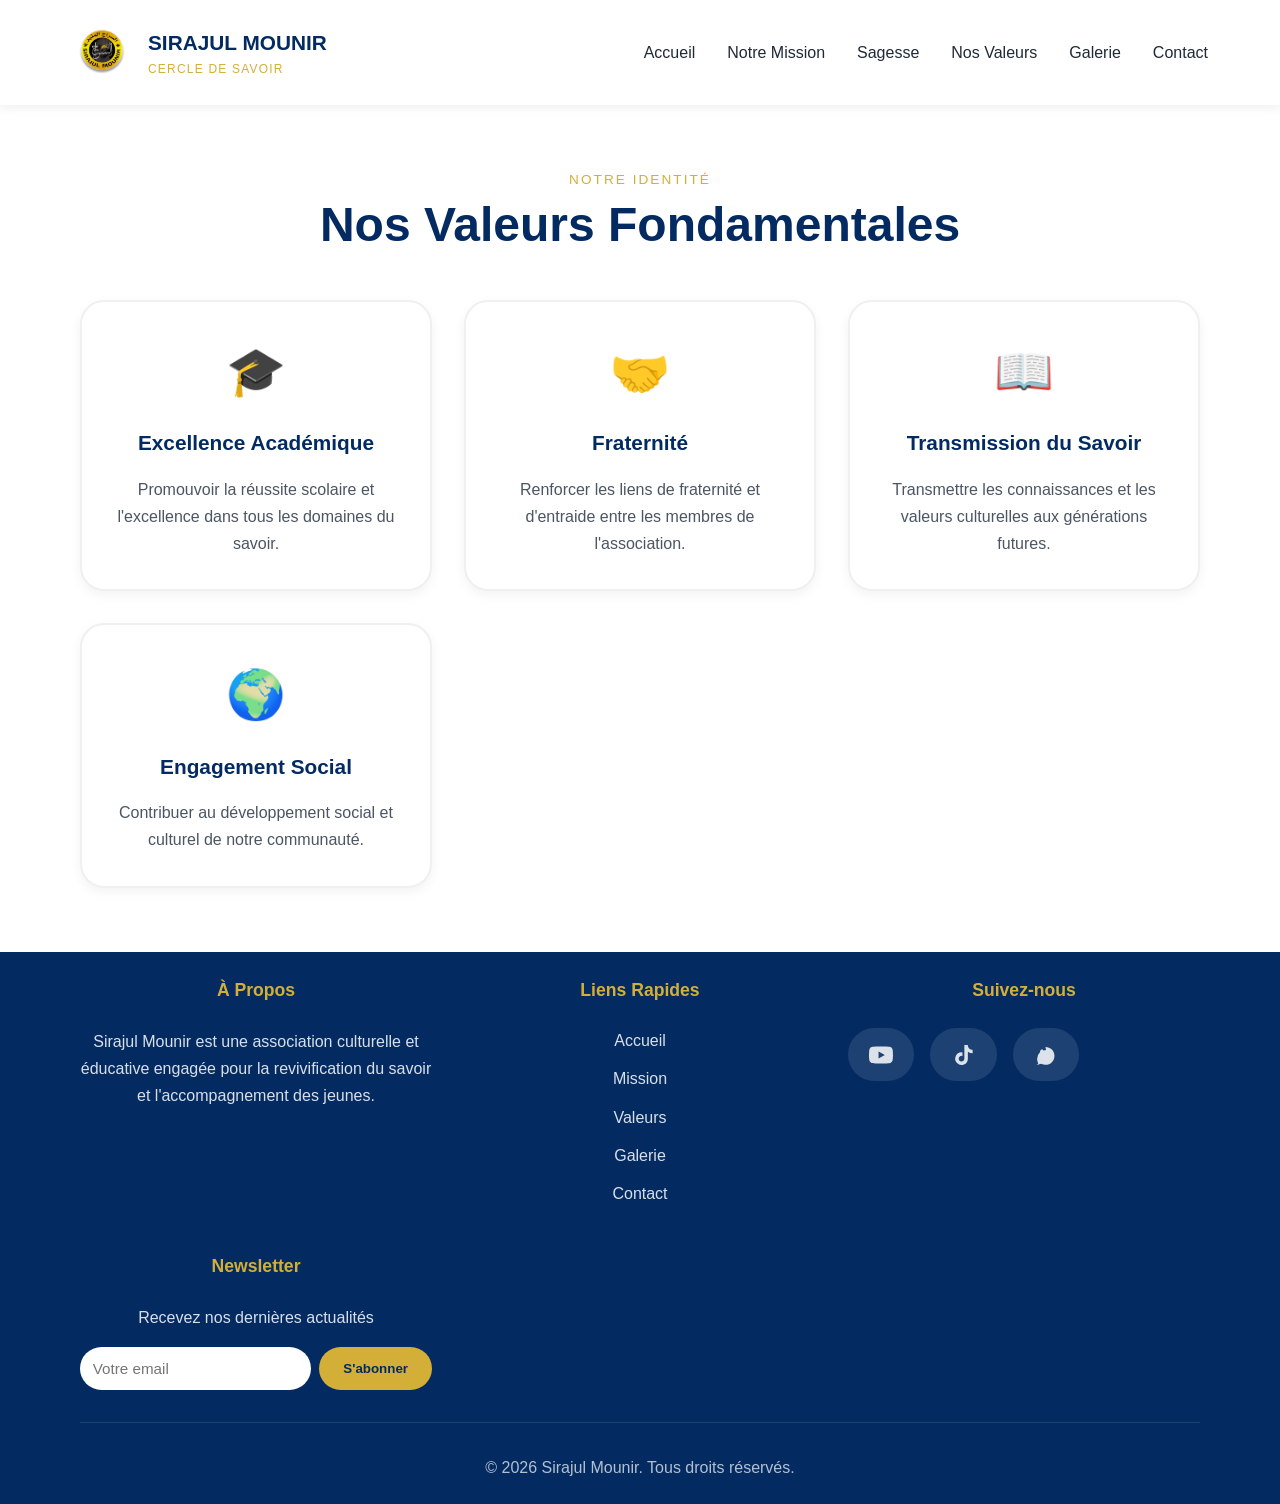
<file: projets/valeurs.html>
<!DOCTYPE html>
<html lang="fr">
<head>
  <meta charset="UTF-8" />
  <meta name="viewport" content="width=device-width, initial-scale=1.0" />
  <title>Nos Valeurs - Sirajul Mounir</title>
  <link rel="stylesheet" href="styles.css" />
</head>
<body>
  <header class="site-header">
    <div class="header-container">
      <div class="logo-section">
        <div class="logo-icon">
          <img src="logo.PNG" alt="logo de sirajul mounir" width="60" height="60" class="logo-image" decoding="async" />
        </div>
        <div class="logo-text">
          <h1>SIRAJUL MOUNIR</h1>
          <p class="tagline">Cercle de Savoir</p>
        </div>
      </div>
      <nav class="navbar">
        <a href="index.html" class="nav-link">Accueil</a>
        <a href="mission.html" class="nav-link">Notre Mission</a>
        <a href="sagesse.html" class="nav-link">Sagesse</a>
        <a href="valeurs.html" class="nav-link">Nos Valeurs</a>
        <a href="galerie.html" class="nav-link">Galerie</a>
        <a href="contact.html" class="nav-link">Contact</a>
      </nav>
    </div>
  </header>

  <main>
    <!-- Values Section -->
    <section id="valeurs" class="values-section">
      <div class="container">
        <div class="section-header">
          <span class="section-label">Notre Identité</span>
          <h2>Nos Valeurs Fondamentales</h2>
        </div>
        <div class="values-grid">
          <div class="value-card">
            <div class="value-icon">🎓</div>
            <h3>Excellence Académique</h3>
            <p>Promouvoir la réussite scolaire et l'excellence dans tous les domaines du savoir.</p>
          </div>
          <div class="value-card">
            <div class="value-icon">🤝</div>
            <h3>Fraternité</h3>
            <p>Renforcer les liens de fraternité et d'entraide entre les membres de l'association.</p>
          </div>
          <div class="value-card">
            <div class="value-icon">📖</div>
            <h3>Transmission du Savoir</h3>
            <p>Transmettre les connaissances et les valeurs culturelles aux générations futures.</p>
          </div>
          <div class="value-card">
            <div class="value-icon">🌍</div>
            <h3>Engagement Social</h3>
            <p>Contribuer au développement social et culturel de notre communauté.</p>
          </div>
        </div>
      </div>
    </section>
  </main>

  <footer class="site-footer">
    <div class="container">
      <div class="footer-content">
        <div class="footer-section">
          <h4>À Propos</h4>
          <p>Sirajul Mounir est une association culturelle et éducative engagée pour la revivification du savoir et l'accompagnement des jeunes.</p>
        </div>
        <div class="footer-section">
          <h4>Liens Rapides</h4>
          <ul>
            <li><a href="index.html">Accueil</a></li>
            <li><a href="mission.html">Mission</a></li>
            <li><a href="valeurs.html">Valeurs</a></li>
            <li><a href="galerie.html">Galerie</a></li>
            <li><a href="contact.html">Contact</a></li>
          </ul>
        </div>
        <div class="footer-section">
          <h4>Suivez-nous</h4>
          <div class="social-links">
            <a href="https://www.youtube.com/@sirajulmounir" target="_blank" class="social-link youtube" title="Chaîne YouTube Sirajul Mounir">
              <svg class="youtube-icon" viewBox="0 0 24 24" fill="currentColor">
                <path d="M23.498 6.186a3.016 3.016 0 0 0-2.122-2.136C19.505 3.545 12 3.545 12 3.545s-7.505 0-9.377.505A3.017 3.017 0 0 0 .502 6.186C0 8.07 0 12 0 12s0 3.93.502 5.814a3.016 3.016 0 0 0 2.122 2.136c1.871.505 9.376.505 9.376.505s7.505 0 9.377-.505a3.015 3.015 0 0 0 2.122-2.136C24 15.93 24 12 24 12s0-3.93-.502-5.814zM9.545 15.568V8.432L15.818 12l-6.273 3.568z"/>
              </svg>
            </a>
            <a href="https://www.tiktok.com/@sirajulmounir" target="_blank" class="social-link tiktok" title="TikTok Sirajul Mounir">
              <svg class="tiktok-icon" viewBox="0 0 24 24" fill="currentColor">
                <path d="M19.59 6.69a4.83 4.83 0 0 1-3.77-4.25V2h-3.45v13.67a2.89 2.89 0 0 1-5.1 1.75 2.9 2.9 0 0 1 2.31-4.64 2.88 2.88 0 0 1 .88.13V9.4a6.84 6.84 0 0 0-1-.05A6.33 6.33 0 0 0 5 20.1a6.34 6.34 0 0 0 10.86-4.43v-7a8.16 8.16 0 0 0 4.77 1.52v-3.4a4.85 4.85 0 0 1-1.04-.1z"/>
              </svg>
            </a>
            <a href="https://whatsapp.com/channel/0029VbC00ACG3R3awqHIIi1Q" target="_blank" class="social-link whatsapp" title="WhatsApp Sirajul Mounir">
              <svg class="whatsapp-icon" viewBox="0 0 24 24" fill="currentColor">
                <path d="M17.472 14.382c-.297-.149-1.758-.867-2.03-.967-.273-.099-.471-.148-.67.15-.197.297-.767.966-.94 1.164-.173.199-.347.223-.644.075-.297-.15-1.255-.463-2.39-1.475-.883-.788-1.48-1.761-1.653-2.059-.173-.297-.018-.458.13-.606.134-.133.298-.347.446-.52.149-.174.198-.298.298-.497.099-.198.05-.371-.025-.52-.075-.149-.669-1.612-.916-2.207-.242-.579-.487-.5-.67-.51-.173-.008-.371-.01-.57-.01-.198 0-.52.074-.792.372-.272.297-1.04 1.016-1.04 2.479 0 1.462 1.065 2.875 1.213 3.074.149.198 2.096 3.2 5.076 4.487.709.306 1.262.489 1.694.625.712.227 1.36.195 1.871.118.571-.085 1.758-.719 2.006-1.413.248-.694.248-1.289.173-1.413-.074-.124-.272-.198-.57-.347m-5.421-7.403h-.004a8.937 8.937 0 0 0-8.932 8.934c0 1.57.406 3.109 1.178 4.471L2.585 21.99l4.656-1.226a8.902 8.902 0 0 0 4.273 1.088h.004c4.934 0 8.935-4.001 8.935-8.935 0-2.387-.928-4.634-2.612-6.318-1.684-1.684-3.931-2.612-6.321-2.612"/>
              </svg>
            </a>
          </div>
        </div>
        <div class="footer-section">
          <h4>Newsletter</h4>
          <p>Recevez nos dernières actualités</p>
          <div class="newsletter-form">
            <input type="email" placeholder="Votre email" />
            <button>S'abonner</button>
          </div>
        </div>
      </div>
      <div class="footer-bottom">
        <p>© 2026 Sirajul Mounir. Tous droits réservés.</p>
      </div>
    </div>
  </footer>
</body>
</html>
</file>
<file: projets/styles.css>
:root {
  --bg: #f3f7fb;
  --text: #1f2937;
  --muted: #4b5563;
  --primary: #032b62;
  --gold: #d4af37;
  --card: #ffffff;
  --hero-gradient: linear-gradient(135deg, #08172c 0%, #04254f 45%, #041b33 100%);
  /* En-tête : emoji / marque (.logo-icon) */
  --site-logo-mark-size: 2rem;
  /* Filigrane derrière le texte français (.hero::before) = même taille que .hero-logo-ar */
  --hero-fr-watermark-logo-size: 420px;
}

* {
  box-sizing: border-box;
}

body {
  margin: 0;
  font-family: "Segoe UI", Tahoma, Geneva, Verdana, sans-serif;
  background: var(--bg);
  color: var(--text);
  line-height: 1.6;
}

.container {
  width: min(1120px, 100% - 2rem);
  margin: 0 auto;
}

/* Header & Navigation */
.site-header {
  background: white;
  box-shadow: 0 2px 10px rgba(15, 23, 42, 0.08);
  position: sticky;
  top: 0;
  z-index: 100;
}

.header-container {
  display: flex;
  justify-content: space-between;
  align-items: center;
  padding: 1.25rem 2rem;
  max-width: 1200px;
  margin: 0 auto;
}

.logo-section {
  display: flex;
  align-items: center;
  gap: 1rem;
}

.logo-icon {
  font-size: var(--site-logo-mark-size);
  line-height: 1;
}

.logo-text h1 {
  margin: 0;
  font-size: 1.25rem;
  color: var(--primary);
}

.logo-text .tagline {
  margin: 0;
  font-size: 0.75rem;
  color: var(--gold);
  text-transform: uppercase;
  letter-spacing: 0.1em;
}

.navbar {
  display: flex;
  gap: 2rem;
}

.nav-link {
  text-decoration: none;
  color: var(--text);
  font-weight: 500;
  transition: color 0.3s ease;
}

.nav-link:hover {
  color: var(--gold);
}

/* Hero Section */
.hero {
  position: relative;
  min-height: 85vh;
  padding: 6rem 2rem;
  background: var(--hero-gradient);
  overflow: hidden;
  display: flex;
  align-items: center;
  justify-content: center;
}

.hero-layout {
  display: flex;
  flex-direction: column;
  align-items: stretch;
  width: 100%;
  max-width: 1200px;
  margin: 0 auto;
  position: relative;
  z-index: 2;
}

.hero-content {
  max-width: 800px;
  z-index: 2;
  position: relative;
  margin-left: 4rem;
}

.hero-arabic-panel {
  width: 100%;
  margin-top: clamp(2rem, 4vw, 3rem);
  padding-top: clamp(1.5rem, 3vw, 2.25rem);
  border-top: 1px solid rgba(255, 255, 255, 0.14);
}

/* Logo à côté du bloc arabe (jamais au-dessus / en dessous) */
.arabic-panel-row {
  display: flex;
  flex-direction: row;
  flex-wrap: nowrap;
  align-items: flex-start;
  justify-content: center;
  gap: clamp(0.75rem, 2vw, 1.5rem);
  width: 100%;
}

.hero-arabic-panel .arabic-panel-row .arabic-text {
  margin-left: 0;
  margin-right: 0;
  flex: 1 1 0;
  min-width: 0;
  width: auto;
  max-width: min(920px, 100%);
}

.hero-label {
  display: inline-block;
  padding: 0.6rem 1.2rem;
  border-radius: 999px;
  border: 1px solid rgba(212, 175, 55, 0.35);
  background: rgba(238, 230, 230, 0.07);
  color: rgba(244, 225, 160, 1);
  font-size: 0.78rem;
  letter-spacing: 0.14em;
  text-transform: uppercase;
  margin-bottom: 1.5rem;
}

.hero-title {
  font-size: clamp(2.2rem, 5vw, 4rem);
  line-height: 1.1;
  color: #ffffff;
  margin: 0 0 1.5rem 0;
  text-shadow: 0 4px 15px rgba(0, 0, 0, 0.3);
}

.hero-description {
  font-size: 1.1rem;
  color: rgba(255, 255, 255, 0.92);
  line-height: 1.8;
  margin: 0 0 2.5rem 0;
  max-width: 700px;
}

.hero-buttons {
  display: flex;
  gap: 1.5rem;
  flex-wrap: wrap;
}

/* Button Styles */
.button {
  display: inline-flex;
  align-items: center;
  justify-content: center;
  padding: 1rem 2.5rem;
  border-radius: 999px;
  text-decoration: none;
  font-weight: 600;
  transition: all 0.3s ease;
  cursor: pointer;
  border: none;
}

.button.primary {
  background: linear-gradient(135deg, #d4af37 0%, #f7d87f 100%);
  color: #08172c;
  box-shadow: 0 20px 40px rgba(212, 175, 55, 0.24);
}

.button.primary:hover {
  transform: translateY(-2px);
  box-shadow: 0 24px 48px rgba(212, 175, 55, 0.32);
}

.button.secondary {
  background: transparent;
  color: white;
  border: 2px solid rgba(255, 255, 255, 0.7);
}

.button.secondary:hover {
  background: rgba(255, 255, 255, 0.1);
  border-color: white;
}

/* Section Headers */
.section-header {
  text-align: center;
  margin-bottom: 3rem;
}

.section-label {
  display: block;
  font-size: 0.85rem;
  color: var(--gold);
  text-transform: uppercase;
  letter-spacing: 0.15em;
  margin-bottom: 0.5rem;
}

.section-header h2 {
  font-size: clamp(2rem, 4vw, 3rem);
  color: var(--primary);
  margin: 0;
  line-height: 1.1;
}

/* Wisdom Section */
.wisdom-section {
  padding: 4rem 2rem;
  background: white;
}

.wisdom-grid {
  display: grid;
  grid-template-columns: repeat(auto-fit, minmax(300px, 1fr));
  gap: 2rem;
}

.wisdom-card {
  background: linear-gradient(135deg, #f8f9fb 0%, #f0f4f8 100%);
  border-radius: 1.5rem;
  padding: 2.5rem;
  border-left: 4px solid var(--gold);
  box-shadow: 0 8px 20px rgba(15, 23, 42, 0.06);
  transition: transform 0.3s ease, box-shadow 0.3s ease;
}

.wisdom-card:hover {
  transform: translateY(-5px);
  box-shadow: 0 12px 30px rgba(15, 23, 42, 0.12);
}

.quote-icon {
  font-size: 2.5rem;
  margin-bottom: 1rem;
}

.quote {
  font-size: 1.05rem;
  color: var(--text);
  line-height: 1.8;
  font-style: italic;
  margin: 0 0 1.5rem 0;
}

.quote-author {
  color: var(--gold);
  font-weight: 600;
  margin: 0;
}

/* Mission Section */
.mission-section {
  padding: 4rem 2rem;
  background: linear-gradient(135deg, rgba(3, 43, 98, 0.03) 0%, rgba(212, 175, 55, 0.03) 100%);
}

.mission-content h2 {
  font-size: clamp(2rem, 4vw, 3rem);
  color: var(--primary);
  margin: 0 0 1rem 0;
}

.mission-intro {
  font-size: 1.1rem;
  color: var(--text);
  margin-bottom: 2rem;
}

.mission-list {
  display: grid;
  gap: 1.5rem;
  list-style: none;
  padding: 0;
  margin: 0;
}

.mission-list li {
  padding-left: 3rem;
  position: relative;
  color: var(--text);
  line-height: 1.8;
  font-size: 1.05rem;
}

.mission-list li::before {
  content: '✓';
  position: absolute;
  left: 0;
  color: var(--gold);
  font-weight: bold;
  font-size: 1.5rem;
}

/* Values Section */
.values-section {
  padding: 4rem 2rem;
  background: white;
}

.values-grid {
  display: grid;
  grid-template-columns: repeat(auto-fit, minmax(260px, 1fr));
  gap: 2rem;
}

.value-card {
  background: white;
  border-radius: 1.5rem;
  padding: 2rem;
  border: 2px solid #f0f0f0;
  text-align: center;
  transition: all 0.3s ease;
  box-shadow: 0 4px 12px rgba(15, 23, 42, 0.05);
}

.value-card:hover {
  border-color: var(--gold);
  box-shadow: 0 12px 28px rgba(212, 175, 55, 0.15);
  transform: translateY(-5px);
}

.value-icon {
  font-size: 3rem;
  margin-bottom: 1rem;
}

.value-card h3 {
  font-size: 1.3rem;
  color: var(--primary);
  margin: 0 0 1rem 0;
}

.value-card p {
  color: var(--muted);
  line-height: 1.7;
  margin: 0;
}

/* CTA Section */
.cta-section {
  padding: 4rem 2rem;
  background: linear-gradient(135deg, #08172c 0%, #04254f 100%);
  color: white;
  text-align: center;
}

.cta-section h2 {
  font-size: clamp(2rem, 4vw, 3rem);
  margin: 0 0 1rem 0;
}

.cta-section p {
  font-size: 1.1rem;
  margin: 0 0 2.5rem 0;
  color: rgba(255, 255, 255, 0.9);
}

.cta-buttons {
  display: flex;
  justify-content: center;
  gap: 1.5rem;
  flex-wrap: wrap;
}

/* Contact Section */
.contact-section {
  padding: 4rem 2rem;
  background: white;
}

.contact-section h2 {
  text-align: center;
  font-size: clamp(2rem, 4vw, 3rem);
  color: var(--primary);
  margin: 0 0 3rem 0;
}

.contact-grid {
  display: grid;
  grid-template-columns: repeat(auto-fit, minmax(280px, 1fr));
  gap: 2rem;
}

.contact-info-box {
  background: linear-gradient(135deg, #f8f9fb 0%, #f0f4f8 100%);
  border-radius: 1.5rem;
  padding: 2.5rem;
  text-align: center;
  border: 2px solid #e5e7eb;
  transition: all 0.3s ease;
}

.contact-info-box:hover {
  border-color: var(--gold);
  transform: translateY(-5px);
}

.contact-info-box h3 {
  color: var(--primary);
  margin: 0 0 1rem 0;
  font-size: 1.2rem;
}

.contact-info-box p {
  color: var(--text);
  margin: 0;
  line-height: 1.8;
}

.contact-info-box a {
  color: var(--gold);
  text-decoration: none;
  font-weight: 600;
  transition: color 0.3s ease;
}

.contact-info-box a:hover {
  color: var(--primary);
}

.oustaz-link {
  display: inline-block;
  text-decoration: none;
}

.oustaz-image {
  max-width: 150px;
  height: auto;
  margin-top: 0.5rem;
  border-radius: 0.5rem;
  box-shadow: 0 2px 8px rgba(0, 0, 0, 0.1);
  transition: all 0.3s ease;
  cursor: pointer;
}

.oustaz-image:hover {
  transform: scale(1.05);
  box-shadow: 0 4px 12px rgba(212, 175, 55, 0.3);
}

/* Gallery Section */
.gallery-section {
  padding: 4rem 2rem;
  background: white;
}

.gallery-grid {
  display: grid;
  grid-template-columns: repeat(auto-fit, minmax(300px, 1fr));
  gap: 2rem;
}

.gallery-item {
  background: white;
  border-radius: 1.5rem;
  overflow: hidden;
  box-shadow: 0 4px 12px rgba(15, 23, 42, 0.05);
  transition: all 0.3s ease;
}

.gallery-item:hover {
  transform: translateY(-5px);
  box-shadow: 0 12px 28px rgba(15, 23, 42, 0.15);
}

.gallery-item img {
  width: 100%;
  height: 200px;
  object-fit: cover;
  display: block;
}

.gallery-image-small {
  max-width: 150px !important;
  height: auto !important;
  margin: 0 auto;
  display: block;
}

.oustaz-gallery-image {
  width: 100%;
  height: 200px;
  object-fit: cover;
  display: block;
}

.gallery-link {
  display: block;
  text-decoration: none;
  cursor: pointer;
}

.gallery-link:hover img {
  opacity: 0.8;
  transition: opacity 0.3s ease;
}

.gallery-item p {
  padding: 1rem;
  margin: 0;
  text-align: center;
  color: var(--text);
  font-weight: 500;
}

/* Footer */
.site-footer {
  background: var(--primary);
  color: white;
  padding: 3rem 2rem 1.5rem;
}

.footer-content {
  display: grid;
  grid-template-columns: repeat(auto-fit, minmax(280px, 1fr));
  gap: 2rem;
  max-width: 1200px;
  margin: 0 auto 2rem;
}

.footer-section h4 {
  color: var(--gold);
  margin: 0 0 1.5rem 0;
  font-size: 1.1rem;
}

.footer-section p {
  color: rgba(255, 255, 255, 0.85);
  margin: 0 0 1rem 0;
  line-height: 1.7;
}

.footer-section ul {
  list-style: none;
  padding: 0;
  margin: 0;
}

.footer-section ul li {
  margin-bottom: 0.8rem;
}

.footer-section a {
  color: rgba(255, 255, 255, 0.85);
  text-decoration: none;
  transition: color 0.3s ease;
}

.footer-section a:hover {
  color: var(--gold);
}

.newsletter-form {
  display: flex;
  gap: 0.5rem;
}

.newsletter-form input {
  flex: 1;
  padding: 0.8rem;
  border: none;
  border-radius: 999px;
  font-size: 0.95rem;
}

.newsletter-form button {
  padding: 0.8rem 1.5rem;
  background: var(--gold);
  color: var(--primary);
  border: none;
  border-radius: 999px;
  font-weight: 600;
  cursor: pointer;
  transition: all 0.3s ease;
}

.newsletter-form button:hover {
  background: #f7d87f;
  transform: translateY(-2px);
}

/* Social Links */
.social-links {
  display: flex;
  gap: 1rem;
  flex-wrap: wrap;
}

.social-link {
  display: inline-flex;
  align-items: center;
  gap: 0.5rem;
  padding: 0.8rem 1.2rem;
  background: rgba(255, 255, 255, 0.1);
  color: var(--gold);
  text-decoration: none;
  border-radius: 999px;
  font-weight: 600;
  transition: all 0.3s ease;
  border: 2px solid transparent;
}

.social-link:hover {
  background: rgba(212, 175, 55, 0.2);
  border-color: var(--gold);
  transform: translateY(-2px);
}

.social-link.youtube {
  font-size: 1rem;
}

.youtube-icon {
  width: 24px;
  height: 24px;
  display: inline-block;
}

.tiktok-icon {
  width: 24px;
  height: 24px;
  display: inline-block;
}

.whatsapp-icon {
  width: 24px;
  height: 24px;
  display: inline-block;
}

.footer-bottom {
  text-align: center;
  padding-top: 2rem;
  border-top: 1px solid rgba(255, 255, 255, 0.1);
  color: rgba(255, 255, 255, 0.7);
}

.footer-bottom p {
  margin: 0;
}

/* Responsive Design */
@media (max-width: 768px) {
  .header-container {
    flex-direction: column;
    gap: 1.5rem;
  }

  .navbar {
    flex-wrap: wrap;
    justify-content: center;
    gap: 1rem;
  }

  .hero {
    min-height: 100vh;
    padding: 4rem 1rem;
  }

  .hero-content {
    margin-left: 0;
  }

  .hero-arabic-panel {
    margin-top: 1.75rem;
    padding-top: 1.5rem;
  }

  .arabic-text {
    max-width: 100%;
    padding-inline: 0;
    margin-left: clamp(1.5rem, 8vw, 3.5rem);
    margin-right: auto;
  }

  .hero-buttons {
    flex-direction: column;
  }

  .button {
    width: 100%;
  }

  .wisdom-grid,
  .values-grid,
  .contact-grid,
  .gallery-grid {
    grid-template-columns: 1fr;
  }

  .section-header {
    margin-bottom: 2rem;
  }

  .mission-list li {
    padding-left: 2.5rem;
  }

  .cta-buttons {
    flex-direction: column;
  }

  .cta-section .button {
    width: 100%;
  }
}

body {
  margin: 0;
  font-family: "Segoe UI", Tahoma, Geneva, Verdana, sans-serif;
  background: var(--bg);
  color: var(--text);
  line-height: 1.6;
}

.container {
  width: min(1120px, 100% - 2rem);
  margin: 0 auto;
}

.site-header {
  background: white;
  box-shadow: 0 2px 10px rgba(15, 23, 42, 0.08);
  position: sticky;
  top: 0;
  z-index: 10;
}

.site-header .container {
  display: flex;
  justify-content: space-between;
  align-items: center;
  padding: 1rem 0;
}

.site-header h1 {
  margin: 0;
  font-size: 1.3rem;
}

nav {
  display: flex;
  gap: 1rem;
}

nav a {
  text-decoration: none;
  color: var(--muted);
  font-weight: 500;
}

nav a:hover {
  color: var(--gold);
}

.hero::before {
  content: '';
  position: absolute;
  top: 1.5rem;
  right: 1.5rem;
  width: var(--hero-fr-watermark-logo-size);
  height: var(--hero-fr-watermark-logo-size);
  background-color: transparent;
  background-image: url("logo.PNG");
  background-size: contain;
  background-repeat: no-repeat;
  background-position: center;
  opacity: 0.95;
  filter: brightness(1.18);
  pointer-events: none;
  z-index: 1;
}

.hero > * {
  position: relative;
  z-index: 2;
}

.hero .container {
  display: grid;
  gap: 1.75rem;
  max-width: 760px;
  text-align: left;
  margin-left: 0;
  padding-left: 3rem;
}

.hero-label {
  display: inline-flex;
  align-items: center;
  gap: 0.6rem;
  padding: 0.6rem 1rem;
  border-radius: 999px;
  border: 1px solid rgba(212, 175, 55, 0.35);
  background: rgba(238, 230, 230, 0.07);
  color: rgba(244, 225, 160, 1);
  font-size: 0.78rem;
  letter-spacing: 0.14em;
  text-transform: uppercase;
}

.hero-content > h1.hero-title,
.hero .arabic-text .hero-title {
  margin: 0 0 2rem 0;
  font-size: clamp(2.6rem, 4.5vw, 4rem);
  line-height: 1.02;
  color: #ffffff;
  text-shadow: 0 16px 40px rgba(0, 0, 0, 0.16);
}

.hero-content > h1.hero-title {
  max-width: 14ch;
}

.hero .arabic-text .hero-title {
  font-size: clamp(3rem, 5.8vw, 4.55rem);
  width: auto;
  max-width: min(100%, 48rem);
}

.hero p {
  margin: 0 0 2.5rem 0;
  max-width: 42rem;
  color: rgba(255, 255, 255, 0.92);
  font-size: 1.05rem;
  line-height: 1.8;
}

.button {
  display: inline-flex;
  align-items: center;
  justify-content: center;
  padding: 1rem 2rem;
  border-radius: 999px;
  text-decoration: none;
  transition: transform 0.2s ease, box-shadow 0.2s ease, background 0.2s ease;
}

.button.primary {
  background: linear-gradient(135deg, #d4af37 0%, #f7d87f 100%);
  color: #08172c;
  border: none;
  box-shadow: 0 20px 40px rgba(212, 175, 55, 0.24);
}

.button.primary:hover {
  transform: translateY(-2px);
  box-shadow: 0 24px 48px rgba(212, 175, 55, 0.3);
}

.button:hover {
  filter: brightness(1.02);
}

.cards {
  display: grid;
  grid-template-columns: repeat(3, minmax(0, 1fr));
  gap: 1.5rem;
  margin: 3rem 0;
}

.card {
  background: var(--card);
  border-radius: 1rem;
  padding: 1.75rem;
  box-shadow: 0 8px 24px rgba(15, 23, 42, 0.08);
}

.card h3 {
  margin-top: 0;
}

.poster {
  margin: 3rem 0;
}

.poster-card {
  display: grid;
  grid-template-columns: minmax(0, 1.4fr) minmax(280px, 1fr);
  gap: 2rem;
  padding: 2.5rem;
  border-radius: 2rem;
  background: radial-gradient(circle at top left, rgba(212, 175, 55, 0.18), transparent 35%),
    rgba(10, 26, 52, 0.95);
  box-shadow: 0 24px 60px rgba(2, 20, 46, 0.26);
  color: rgba(255, 255, 255, 0.95);
}

.poster-tag {
  display: inline-block;
  text-transform: uppercase;
  letter-spacing: 0.22em;
  color: rgba(212, 175, 55, 0.98);
  font-size: 0.75rem;
  margin-bottom: 1rem;
}

.poster-copy h2 {
  font-size: clamp(2.2rem, 3.5vw, 3.6rem);
  line-height: 1.02;
  margin: 0 0 1rem;
}

.poster-copy p {
  margin: 0 0 1.75rem;
  color: rgba(255, 255, 255, 0.8);
  max-width: 40rem;
  font-size: 1rem;
  line-height: 1.8;
}

.button.secondary {
  background: transparent;
  color: white;
  border: 1px solid rgba(255, 255, 255, 0.65);
}

.poster-visual {
  position: relative;
  min-height: 320px;
  border-radius: 1.75rem;
  background: linear-gradient(180deg, rgba(4, 37, 82, 0.96) 0%, rgba(2, 20, 46, 0.95) 100%);
  overflow: hidden;
  display: flex;
  align-items: center;
  justify-content: center;
  padding: 2rem;
}

.poster-logo {
  width: 220px;
  height: 220px;
  background-color: transparent;
  background-image: url("logo.PNG");
  background-size: contain;
  background-repeat: no-repeat;
  background-position: center;
  opacity: 1;
  filter: brightness(1.05);
  z-index: 1;
}

.poster-ornament {
  position: absolute;
  top: 1.3rem;
  left: 1.3rem;
  width: 84px;
  height: 84px;
  border-radius: 24px;
  background: rgba(212, 175, 55, 0.25);
  box-shadow: inset 0 0 0 1px rgba(212, 175, 55, 0.55);
}

.poster-note {
  position: absolute;
  bottom: 1.5rem;
  left: 1.5rem;
  margin: 0;
  font-size: 0.95rem;
  color: rgba(255, 255, 255, 0.74);
}

.contact {
  background: var(--card);
  border-radius: 1rem;
  padding: 2rem;
  box-shadow: 0 8px 24px rgba(15, 23, 42, 0.08);
  margin-bottom: 3rem;
}

.contact h2 {
  margin-top: 0;
}

.contact-info p {
  margin: 0.5rem 0;
  color: var(--muted);
}

.site-footer {
  padding: 1.5rem 0;
  text-align: center;
  color: var(--muted);
}

@media (max-width: 820px) {
  .site-header .container {
    flex-direction: column;
    gap: 1rem;
  }

  .hero {
    padding: 4rem 1.5rem;
  }

  .hero-content > h1.hero-title {
    font-size: clamp(2.5rem, 9vw, 3.5rem);
  }

  .hero .arabic-text .hero-title {
    font-size: clamp(2.85rem, 10vw, 3.9rem);
  }

  .hero .container {
    max-width: 100%;
  }

  .cards {
    grid-template-columns: 1fr;
  }
}
.hero-logo-ar {
  flex: 0 1 auto;
  width: min(var(--hero-fr-watermark-logo-size), 44%);
  min-width: 3.5rem;
  height: auto;
  aspect-ratio: 1;
  object-fit: contain;
  border-radius: 0;
  box-shadow: none;
  filter: none;
  background: transparent;
  border: none;
  padding: 0;
}

.arabic-text {
  direction: rtl;
  unicode-bidi: embed;
  width: 100%;
  max-width: min(920px, 100%);
  min-width: 0;
  margin-left: clamp(5rem, 16vw, 12rem);
  margin-right: auto;
  padding-inline: 0.25rem;
  color: #ffffff;
  text-align: start;
  font-family: "Noto Naskh Arabic", "Segoe UI Historic", "Arabic Typesetting", "Traditional Arabic", serif;
  font-synthesis: none;
  font-feature-settings: "liga" 1, "calt" 1;
  word-break: normal;
  overflow-wrap: normal;
  line-break: auto;
}

.hero .arabic-text p.hero-description {
  font-size: 1.1rem;
  line-height: 1.8;
  max-width: 700px;
  margin: 0 0 2.5rem 0;
  color: rgba(255, 255, 255, 0.92);
}
</file>
